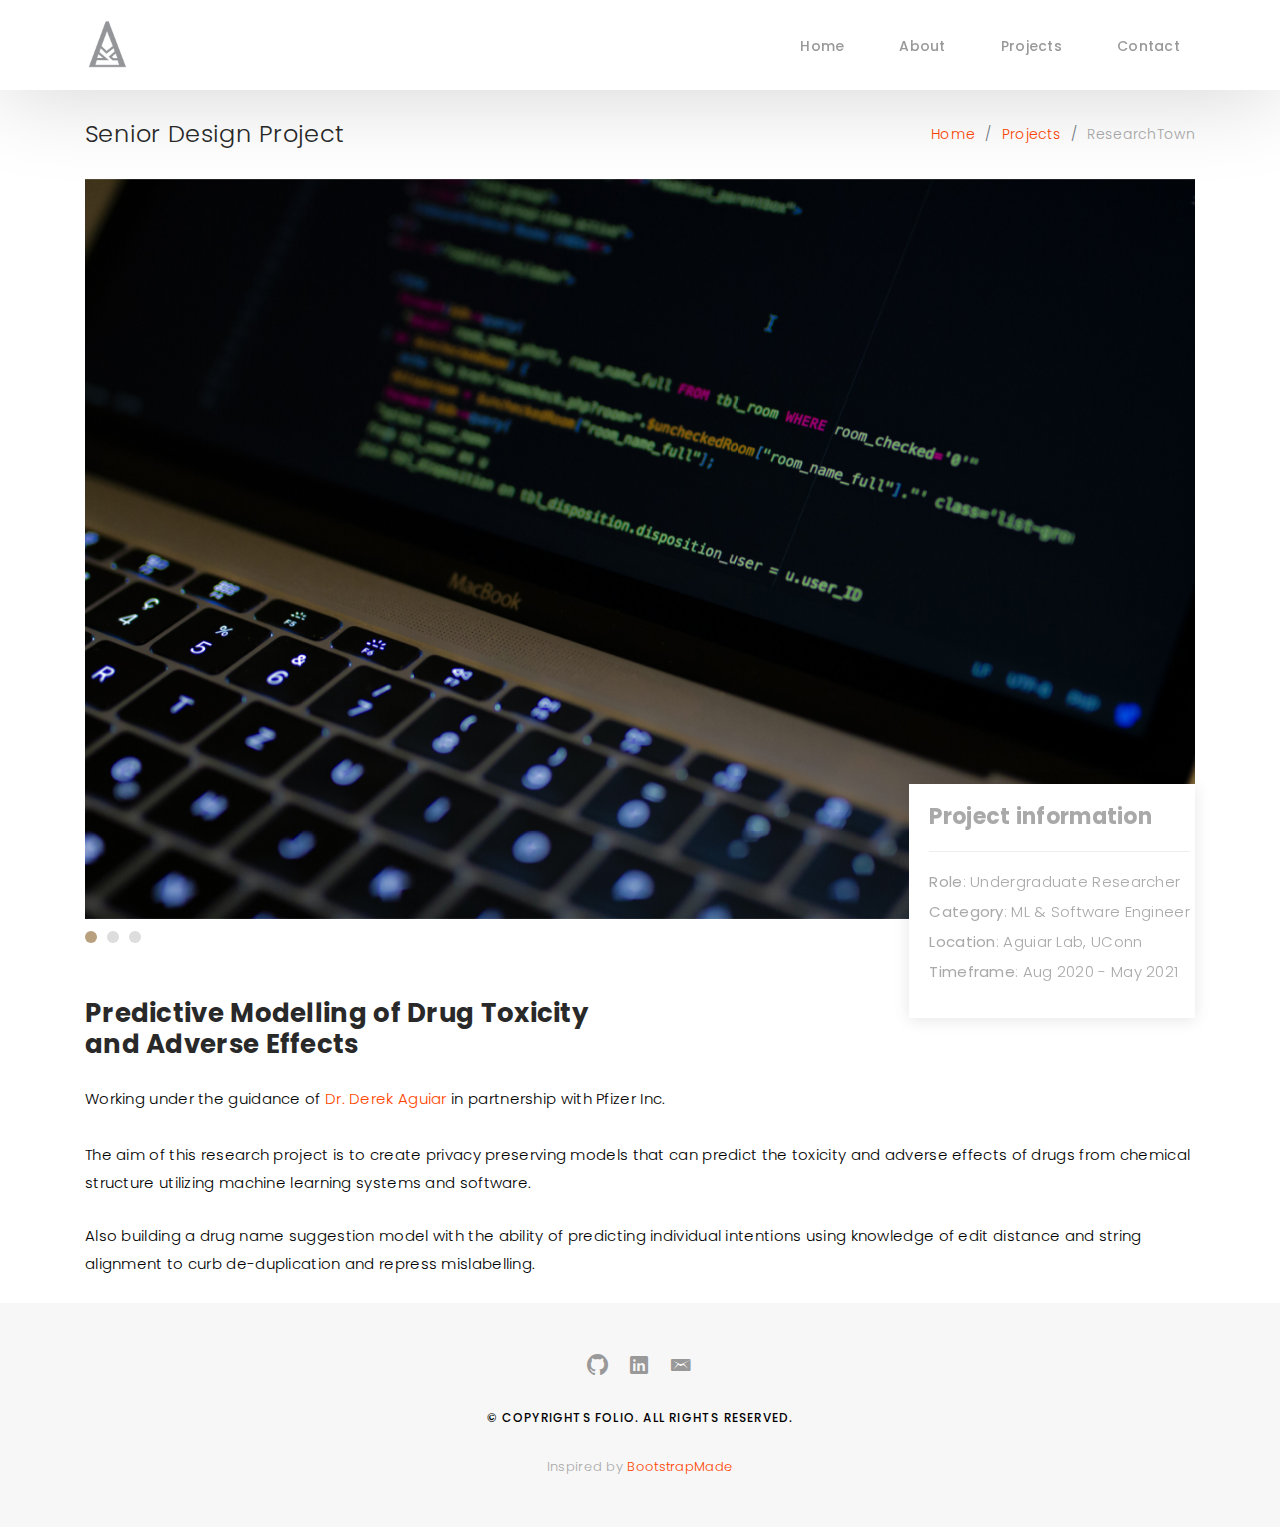
<file: toxic-drugs-project-details.html>
<!DOCTYPE html>
<html lang="en">

<head>
  <meta charset="utf-8">
  <meta content="width=device-width, initial-scale=1.0" name="viewport">

  <title>ResearchTown</title>
  <meta content="" name="descriptison">
  <meta content="" name="keywords">

  <!-- Favicons -->
 <link href="assets/img/Artboard 1.png" type="image/png"  rel="icon">
 <link href="assets/img/Artboard 1.png" rel="apple-touch-icon">

  <!-- Google Fonts -->
  <link href="https://fonts.googleapis.com/css?family=Poppins:300,300i,400,400i,500,500i,600,600i,700,700i|Playfair+Display:400,400i,500,500i,600,600i,700,700i,900,900i" rel="stylesheet">

  <!-- Vendor CSS Files -->
  <link href="assets/vendor/bootstrap/css/bootstrap.min.css" rel="stylesheet">
  <link href="assets/vendor/hover/hover.min.css" rel="stylesheet">
  <link href="assets/vendor/ionicons/css/ionicons.min.css" rel="stylesheet">
  <link href="assets/vendor/boxicons/css/boxicons.min.css" rel="stylesheet">
  <link href="assets/vendor/venobox/venobox.css" rel="stylesheet">
  <link href="assets/vendor/owl.carousel/assets/owl.carousel.min.css" rel="stylesheet">

  <!-- Template Main CSS File -->
  <link href="assets/css/style.css" rel="stylesheet">

  <!-- =======================================================
  * Template Name: Folio - v2.1.0
  * Template URL: https://bootstrapmade.com/folio-bootstrap-portfolio-template/
  * Author: BootstrapMade.com
  * License: https://bootstrapmade.com/license/
  ======================================================== -->
</head>

<body>

  <!-- ======= Navbar ======= -->
  <nav id="main-nav" class="subpage-nav">
    <div class="row">
      <div class="container">

              <div class="logo"> <a href="index.html"><img src="assets/img/Artboard 1.png" alt="Adi logo"></a> </div>

        <div class="responsive"><i data-icon="m" class="ion-navicon-round"></i></div>

      <div class="responsive"><i data-icon="m" class="ion-navicon-round"></i></div>
      <ul class="nav-menu list-unstyled">
        <li><a href="index.html" class="smoothScroll">Home</a></li>
        <li><a href="#about" class="smoothScroll">About</a></li>
        <li><a href="#portfolio" class="smoothScroll">Projects</a></li>
        <!--<li><a href="https://www.linkedin.com/in/adi11/" target="_blank">Resume</a></li>--> 
        <!--<li><a href="#journal" class="smoothScroll">Blog</a></li>-->
        <li><a href="#contact" class="smoothScroll">Contact</a></li>
      </ul>
    </div>
  </div>
</nav><!-- End Navbar -->

  <main id="main">

    <!-- ======= Breadcrumbs Section ======= -->
    <section class="breadcrumbs">
      <div class="container">

        <div class="d-flex justify-content-between align-items-center">
          <h2>Senior Design Project</h2>
          <ol>
            <li><a href="index.html">Home</a></li>
            <li><a href="index.html#portfolio">Projects</a></li>
            <li>ResearchTown</li>
          </ol>
        </div>

      </div>
    </section><!-- Breadcrumbs Section -->

    <!-- ======= Portfolio Details Section ======= -->
    <section class="portfolio-details">
      <div class="container">

        <div class="portfolio-details-container">

          <div class="owl-carousel portfolio-details-carousel">
            <img src="assets/img/portfolio/t-2.jpg" class="img-fluid" alt="">
            <img src="assets/img/portfolio/t-1.jpg" class="img-fluid" alt="">
            <img src="assets/img/portfolio/t-3.jpg" class="img-fluid" alt="">
          </div>

          <div class="portfolio-info" >
            <h3>Project information</h3>
            <ul>
				<li><strong>Role</strong>: Undergraduate Researcher</li>
              <li><strong>Category</strong>: ML & Software Engineer</li>
              <li><strong>Location</strong>: Aguiar Lab, UConn
</li>
              <li><strong>Timeframe</strong>: Aug 2020 - May 2021</li>
              <!--<li><strong>Project URL</strong>: <a href="#">www.example.com</a></li>-->
            </ul> 
          </div>

        </div>

        <div class="portfolio-description">
          <h2>Predictive Modelling of Drug Toxicity and Adverse Effects</h2>
          <p>Working under the guidance of <a href="https://www.derekaguiar.com/">Dr. Derek Aguiar</a> in partnership with Pfizer Inc.<br/><br/>
			  The aim of this research project is to create privacy preserving models that can predict the toxicity and adverse effects of drugs from chemical structure utilizing machine learning systems and software.</p>
			<p>Also building a drug name suggestion model with the ability of predicting individual intentions using knowledge of edit distance and string alignment to curb de-duplication and repress mislabelling.
          </p>
        </div>
      </div>
    </section><!-- End Portfolio Details Section -->

  </main><!-- End #main -->

  <!-- ======= Footer ======= -->
<div id="footer" class="text-center">
  <div class="container">
    <div class="socials-media text-center">
      <ul class="list-unstyled">
        <li><a href="https://github.com/adikulkarni11"><i class="ion-social-github"></i></a></li>
        <li><a href="https://www.linkedin.com/in/adi11/"><i class="ion-social-linkedin"></i></a></li>
        <li><a href="mailto:adikulkarni11@gmail.com"><i class="ion-email"></i></a></li>
      </ul>
    </div>
    <p>&copy; Copyrights Folio. All rights reserved.</p>
    <div class="credits"> 
      <!--
        All the links in the footer should remain intact.
        You can delete the links only if you purchased the pro version.
        Licensing information: https://bootstrapmade.com/license/
        Purchase the pro version with working PHP/AJAX contact form: https://bootstrapmade.com/buy/?theme=Folio
      --> 
      Inspired by <a href="https://bootstrapmade.com/">BootstrapMade</a> </div>
  </div>
</div><!-- End Footer -->

  <!-- Vendor JS Files -->
  <script src="assets/vendor/jquery/jquery.min.js"></script>
  <script src="assets/vendor/bootstrap/js/bootstrap.bundle.min.js"></script>
  <script src="assets/vendor/jquery.easing/jquery.easing.min.js"></script>
  <script src="assets/vendor/php-email-form/validate.js"></script>
  <script src="assets/vendor/typed/typed.js"></script>
  <script src="assets/vendor/jquery-sticky/jquery.sticky.js"></script>
  <script src="assets/vendor/isotope-layout/isotope.pkgd.min.js"></script>
  <script src="assets/vendor/venobox/venobox.min.js"></script>
  <script src="assets/vendor/owl.carousel/owl.carousel.min.js"></script>

  <!-- Template Main JS File -->
  <script src="assets/js/main.js"></script>

</body>

</html>
</file>
<file: assets/vendor/venobox/venobox.css>
/* ------ venobox.css --------*/
.vbox-overlay *, .vbox-overlay *:before, .vbox-overlay *:after{
    -webkit-backface-visibility: hidden;
    -webkit-box-sizing:border-box;
    -moz-box-sizing:border-box;
    box-sizing:border-box;
}
.vbox-overlay * { 
    -webkit-backface-visibility: visible;
    backface-visibility: visible;
}
.vbox-overlay{
    display: -webkit-flex;
    display: flex;
    -webkit-flex-direction: column;
    flex-direction: column;
    -webkit-justify-content: center;
    justify-content: center;
    -webkit-align-items: center;
    align-items: center;
    position: fixed;
    left: 0;
    top: 0;
    bottom: 0;
    right: 0;
    z-index: 999999;
}

/* ----- navigation ----- */
.vbox-title{
    width: 100%;
    height: 40px;
    float: left;
    text-align: center;
    line-height: 28px;
    font-size: 12px;
    padding: 6px 50px;
    overflow: hidden;
    position: fixed;
    display: none;
    left: 0;
    z-index: 89;
}
.vbox-close{
    cursor: pointer;
    position: fixed;
    top: -1px;
    right: 0;
    width: 50px;
    height: 40px;
    padding: 6px;
    display: block;
    background-position:10px center;
    overflow: hidden;
    font-size: 24px;
    line-height: 1;
    text-align: center;
    z-index: 99;
}
.vbox-left{
    cursor: pointer;
    position: fixed;
    left: 0;
    height: 40px;
    overflow: hidden;
    line-height: 28px;
    font-size: 12px;
    z-index: 99;
    display: flex;
    align-items:center;
}
.vbox-num{
    display: inline-block;
    margin: 6px 0 6px 15px;
}
/* ----- Social share ----- */
.vbox-share{
    line-height: 28px;
    font-size: 12px;
    overflow: hidden;
    position: fixed;
    left: 0;
    z-index: 98;
    display: flex;
    align-items:center;
    justify-content: center;
    width: 100%;
    text-align: center;
}
.vbox-share svg{
    max-height: 28px;
    width: 28px;
    z-index: 10;
    margin-left: 12px;
    margin-top: 6px;
    margin-bottom: 6px;
    vertical-align: middle;
}


/* ----- navigation ARROWS ----- */
.vbox-next, .vbox-prev{
    position: fixed;
    top: 50%;
    margin-top: -15px;
    overflow: hidden;
    cursor: pointer;
    display: block;
    width: 45px;
    height: 45px;
    z-index: 99;
}
.vbox-next span, .vbox-prev span{
    position: relative;
    width: 20px;
    height: 20px;
    border: 2px solid transparent;
    border-top-color: #B6B6B6;
    border-right-color: #B6B6B6;
    text-indent: -100px;
    position: absolute;
    top: 8px;
    display: block;
}
.vbox-prev{
    left: 15px;
}
.vbox-next{
    right: 15px;
}
.vbox-prev span{
    left: 10px;
    -ms-transform: rotate(-135deg);
    -webkit-transform: rotate(-135deg);
    transform: rotate(-135deg);
}
.vbox-next span{
    -ms-transform: rotate(45deg);
    -webkit-transform: rotate(45deg);
    transform: rotate(45deg);
    right: 10px;
}
/* ------- inline window ------ */
.vbox-inline{
    width: 420px;
    height: 315px;
    height: 70vh;
    padding: 10px;
    background: #fff;
    margin: 0 auto;
    overflow: auto;
    text-align: left;
}
/* ------- Video & iFrames window ------ */
.venoframe{
    max-width: 100%;
    width: 100%;
    border: none;
    width: 100%;
    height: 260px;
    height: 70vh;
}
.venoframe.vbvid{
    height: 260px;
}
@media (min-width: 768px) {
    .venoframe, .vbox-inline{
        width: 90%;
        height: 360px;
        height: 70vh;
    }
    .venoframe.vbvid{
        width: 640px;
        height: 360px;
    }
}
@media (min-width: 992px) {
    .venoframe, .vbox-inline{
        max-width: 1200px;
        width: 80%;
        height: 540px;
        height: 70vh;
    }
    .venoframe.vbvid{
        width: 960px;
        height: 540px;
    }
}
/* 
Please do NOT edit this part! 
or at least read this note: http://i.imgur.com/7C0ws9e.gif
*/
.vbox-open{
    overflow: hidden;
}
.vbox-container{
    position: absolute;
    left: 0;
    right: 0;
    top: 0;
    bottom: 0;
    overflow-x: hidden;
    overflow-y: scroll;
    overflow-scrolling: touch;
    -webkit-overflow-scrolling: touch;
    z-index: 20;
    max-height: 100%;

}

.vbox-content{
    text-align: center;
    float: left;
    width: 100%;
    position: relative;
    overflow: hidden;
    padding: 20px 4%;
}
.vbox-container img{
    max-width: 100%;
    height: auto;
}
.vbox-figlio{
    box-shadow: 0 0 12px rgba(0,0,0,0.19), 0 6px 6px rgba(0,0,0,0.23);
    max-width: 100%;
    text-align: initial;
}
img.vbox-figlio{
    -webkit-user-select: none;
-khtml-user-select: none;
-moz-user-select: none;
-o-user-select: none;
user-select: none;
}
.vbox-content.swipe-left{
    margin-left: -200px !important;
}
.vbox-content.swipe-right{
    margin-left: 200px !important;
}
.vbox-animated{
    webkit-transition: margin 300ms ease-out;
    transition: margin 300ms ease-out;
}

/* ---------- preloader ----------
 * SPINKIT 
 * http://tobiasahlin.com/spinkit/
-------------------------------- */
.sk-double-bounce,.sk-rotating-plane{width:40px;height:40px;margin:40px auto}.sk-rotating-plane{background-color:#333;-webkit-animation:sk-rotatePlane 1.2s infinite ease-in-out;animation:sk-rotatePlane 1.2s infinite ease-in-out}@-webkit-keyframes sk-rotatePlane{0%{-webkit-transform:perspective(120px) rotateX(0) rotateY(0);transform:perspective(120px) rotateX(0) rotateY(0)}50%{-webkit-transform:perspective(120px) rotateX(-180.1deg) rotateY(0);transform:perspective(120px) rotateX(-180.1deg) rotateY(0)}100%{-webkit-transform:perspective(120px) rotateX(-180deg) rotateY(-179.9deg);transform:perspective(120px) rotateX(-180deg) rotateY(-179.9deg)}}@keyframes sk-rotatePlane{0%{-webkit-transform:perspective(120px) rotateX(0) rotateY(0);transform:perspective(120px) rotateX(0) rotateY(0)}50%{-webkit-transform:perspective(120px) rotateX(-180.1deg) rotateY(0);transform:perspective(120px) rotateX(-180.1deg) rotateY(0)}100%{-webkit-transform:perspective(120px) rotateX(-180deg) rotateY(-179.9deg);transform:perspective(120px) rotateX(-180deg) rotateY(-179.9deg)}}.sk-double-bounce{position:relative}.sk-double-bounce .sk-child{width:100%;height:100%;border-radius:50%;background-color:#333;opacity:.6;position:absolute;top:0;left:0;-webkit-animation:sk-doubleBounce 2s infinite ease-in-out;animation:sk-doubleBounce 2s infinite ease-in-out}.sk-chasing-dots .sk-child,.sk-spinner-pulse,.sk-three-bounce .sk-child{background-color:#333;border-radius:100%}.sk-double-bounce .sk-double-bounce2{-webkit-animation-delay:-1s;animation-delay:-1s}@-webkit-keyframes sk-doubleBounce{0%,100%{-webkit-transform:scale(0);transform:scale(0)}50%{-webkit-transform:scale(1);transform:scale(1)}}@keyframes sk-doubleBounce{0%,100%{-webkit-transform:scale(0);transform:scale(0)}50%{-webkit-transform:scale(1);transform:scale(1)}}.sk-wave{margin:40px auto;width:50px;height:40px;text-align:center;font-size:10px}.sk-wave .sk-rect{background-color:#333;height:100%;width:6px;display:inline-block;-webkit-animation:sk-waveStretchDelay 1.2s infinite ease-in-out;animation:sk-waveStretchDelay 1.2s infinite ease-in-out}.sk-wave .sk-rect1{-webkit-animation-delay:-1.2s;animation-delay:-1.2s}.sk-wave .sk-rect2{-webkit-animation-delay:-1.1s;animation-delay:-1.1s}.sk-wave .sk-rect3{-webkit-animation-delay:-1s;animation-delay:-1s}.sk-wave .sk-rect4{-webkit-animation-delay:-.9s;animation-delay:-.9s}.sk-wave .sk-rect5{-webkit-animation-delay:-.8s;animation-delay:-.8s}@-webkit-keyframes sk-waveStretchDelay{0%,100%,40%{-webkit-transform:scaleY(.4);transform:scaleY(.4)}20%{-webkit-transform:scaleY(1);transform:scaleY(1)}}@keyframes sk-waveStretchDelay{0%,100%,40%{-webkit-transform:scaleY(.4);transform:scaleY(.4)}20%{-webkit-transform:scaleY(1);transform:scaleY(1)}}.sk-wandering-cubes{margin:40px auto;width:40px;height:40px;position:relative}.sk-wandering-cubes .sk-cube{background-color:#333;width:10px;height:10px;position:absolute;top:0;left:0;-webkit-animation:sk-wanderingCube 1.8s ease-in-out -1.8s infinite both;animation:sk-wanderingCube 1.8s ease-in-out -1.8s infinite both}.sk-chasing-dots,.sk-spinner-pulse{width:40px;height:40px;margin:40px auto}.sk-wandering-cubes .sk-cube2{-webkit-animation-delay:-.9s;animation-delay:-.9s}@-webkit-keyframes sk-wanderingCube{0%{-webkit-transform:rotate(0);transform:rotate(0)}25%{-webkit-transform:translateX(30px) rotate(-90deg) scale(.5);transform:translateX(30px) rotate(-90deg) scale(.5)}50%{-webkit-transform:translateX(30px) translateY(30px) rotate(-179deg);transform:translateX(30px) translateY(30px) rotate(-179deg)}50.1%{-webkit-transform:translateX(30px) translateY(30px) rotate(-180deg);transform:translateX(30px) translateY(30px) rotate(-180deg)}75%{-webkit-transform:translateX(0) translateY(30px) rotate(-270deg) scale(.5);transform:translateX(0) translateY(30px) rotate(-270deg) scale(.5)}100%{-webkit-transform:rotate(-360deg);transform:rotate(-360deg)}}@keyframes sk-wanderingCube{0%{-webkit-transform:rotate(0);transform:rotate(0)}25%{-webkit-transform:translateX(30px) rotate(-90deg) scale(.5);transform:translateX(30px) rotate(-90deg) scale(.5)}50%{-webkit-transform:translateX(30px) translateY(30px) rotate(-179deg);transform:translateX(30px) translateY(30px) rotate(-179deg)}50.1%{-webkit-transform:translateX(30px) translateY(30px) rotate(-180deg);transform:translateX(30px) translateY(30px) rotate(-180deg)}75%{-webkit-transform:translateX(0) translateY(30px) rotate(-270deg) scale(.5);transform:translateX(0) translateY(30px) rotate(-270deg) scale(.5)}100%{-webkit-transform:rotate(-360deg);transform:rotate(-360deg)}}.sk-spinner-pulse{-webkit-animation:sk-pulseScaleOut 1s infinite ease-in-out;animation:sk-pulseScaleOut 1s infinite ease-in-out}@-webkit-keyframes sk-pulseScaleOut{0%{-webkit-transform:scale(0);transform:scale(0)}100%{-webkit-transform:scale(1);transform:scale(1);opacity:0}}@keyframes sk-pulseScaleOut{0%{-webkit-transform:scale(0);transform:scale(0)}100%{-webkit-transform:scale(1);transform:scale(1);opacity:0}}.sk-chasing-dots{position:relative;text-align:center;-webkit-animation:sk-chasingDotsRotate 2s infinite linear;animation:sk-chasingDotsRotate 2s infinite linear}.sk-chasing-dots .sk-child{width:60%;height:60%;display:inline-block;position:absolute;top:0;-webkit-animation:sk-chasingDotsBounce 2s infinite ease-in-out;animation:sk-chasingDotsBounce 2s infinite ease-in-out}.sk-chasing-dots .sk-dot2{top:auto;bottom:0;-webkit-animation-delay:-1s;animation-delay:-1s}@-webkit-keyframes sk-chasingDotsRotate{100%{-webkit-transform:rotate(360deg);transform:rotate(360deg)}}@keyframes sk-chasingDotsRotate{100%{-webkit-transform:rotate(360deg);transform:rotate(360deg)}}@-webkit-keyframes sk-chasingDotsBounce{0%,100%{-webkit-transform:scale(0);transform:scale(0)}50%{-webkit-transform:scale(1);transform:scale(1)}}@keyframes sk-chasingDotsBounce{0%,100%{-webkit-transform:scale(0);transform:scale(0)}50%{-webkit-transform:scale(1);transform:scale(1)}}.sk-three-bounce{margin:40px auto;width:80px;text-align:center}.sk-three-bounce .sk-child{width:20px;height:20px;display:inline-block;-webkit-animation:sk-three-bounce 1.4s ease-in-out 0s infinite both;animation:sk-three-bounce 1.4s ease-in-out 0s infinite both}.sk-circle .sk-child:before,.sk-fading-circle .sk-circle:before{display:block;border-radius:100%;content:'';background-color:#333}.sk-three-bounce .sk-bounce1{-webkit-animation-delay:-.32s;animation-delay:-.32s}.sk-three-bounce .sk-bounce2{-webkit-animation-delay:-.16s;animation-delay:-.16s}@-webkit-keyframes sk-three-bounce{0%,100%,80%{-webkit-transform:scale(0);transform:scale(0)}40%{-webkit-transform:scale(1);transform:scale(1)}}@keyframes sk-three-bounce{0%,100%,80%{-webkit-transform:scale(0);transform:scale(0)}40%{-webkit-transform:scale(1);transform:scale(1)}}.sk-circle{margin:40px auto;width:40px;height:40px;position:relative}.sk-circle .sk-child{width:100%;height:100%;position:absolute;left:0;top:0}.sk-circle .sk-child:before{margin:0 auto;width:15%;height:15%;-webkit-animation:sk-circleBounceDelay 1.2s infinite ease-in-out both;animation:sk-circleBounceDelay 1.2s infinite ease-in-out both}.sk-circle .sk-circle2{-webkit-transform:rotate(30deg);-ms-transform:rotate(30deg);transform:rotate(30deg)}.sk-circle .sk-circle3{-webkit-transform:rotate(60deg);-ms-transform:rotate(60deg);transform:rotate(60deg)}.sk-circle .sk-circle4{-webkit-transform:rotate(90deg);-ms-transform:rotate(90deg);transform:rotate(90deg)}.sk-circle .sk-circle5{-webkit-transform:rotate(120deg);-ms-transform:rotate(120deg);transform:rotate(120deg)}.sk-circle .sk-circle6{-webkit-transform:rotate(150deg);-ms-transform:rotate(150deg);transform:rotate(150deg)}.sk-circle .sk-circle7{-webkit-transform:rotate(180deg);-ms-transform:rotate(180deg);transform:rotate(180deg)}.sk-circle .sk-circle8{-webkit-transform:rotate(210deg);-ms-transform:rotate(210deg);transform:rotate(210deg)}.sk-circle .sk-circle9{-webkit-transform:rotate(240deg);-ms-transform:rotate(240deg);transform:rotate(240deg)}.sk-circle .sk-circle10{-webkit-transform:rotate(270deg);-ms-transform:rotate(270deg);transform:rotate(270deg)}.sk-circle .sk-circle11{-webkit-transform:rotate(300deg);-ms-transform:rotate(300deg);transform:rotate(300deg)}.sk-circle .sk-circle12{-webkit-transform:rotate(330deg);-ms-transform:rotate(330deg);transform:rotate(330deg)}.sk-circle .sk-circle2:before{-webkit-animation-delay:-1.1s;animation-delay:-1.1s}.sk-circle .sk-circle3:before{-webkit-animation-delay:-1s;animation-delay:-1s}.sk-circle .sk-circle4:before{-webkit-animation-delay:-.9s;animation-delay:-.9s}.sk-circle .sk-circle5:before{-webkit-animation-delay:-.8s;animation-delay:-.8s}.sk-circle .sk-circle6:before{-webkit-animation-delay:-.7s;animation-delay:-.7s}.sk-circle .sk-circle7:before{-webkit-animation-delay:-.6s;animation-delay:-.6s}.sk-circle .sk-circle8:before{-webkit-animation-delay:-.5s;animation-delay:-.5s}.sk-circle .sk-circle9:before{-webkit-animation-delay:-.4s;animation-delay:-.4s}.sk-circle .sk-circle10:before{-webkit-animation-delay:-.3s;animation-delay:-.3s}.sk-circle .sk-circle11:before{-webkit-animation-delay:-.2s;animation-delay:-.2s}.sk-circle .sk-circle12:before{-webkit-animation-delay:-.1s;animation-delay:-.1s}@-webkit-keyframes sk-circleBounceDelay{0%,100%,80%{-webkit-transform:scale(0);transform:scale(0)}40%{-webkit-transform:scale(1);transform:scale(1)}}@keyframes sk-circleBounceDelay{0%,100%,80%{-webkit-transform:scale(0);transform:scale(0)}40%{-webkit-transform:scale(1);transform:scale(1)}}.sk-cube-grid{width:40px;height:40px;margin:40px auto}.sk-cube-grid .sk-cube{width:33.33%;height:33.33%;background-color:#333;float:left;-webkit-animation:sk-cubeGridScaleDelay 1.3s infinite ease-in-out;animation:sk-cubeGridScaleDelay 1.3s infinite ease-in-out}.sk-cube-grid .sk-cube1{-webkit-animation-delay:.2s;animation-delay:.2s}.sk-cube-grid .sk-cube2{-webkit-animation-delay:.3s;animation-delay:.3s}.sk-cube-grid .sk-cube3{-webkit-animation-delay:.4s;animation-delay:.4s}.sk-cube-grid .sk-cube4{-webkit-animation-delay:.1s;animation-delay:.1s}.sk-cube-grid .sk-cube5{-webkit-animation-delay:.2s;animation-delay:.2s}.sk-cube-grid .sk-cube6{-webkit-animation-delay:.3s;animation-delay:.3s}.sk-cube-grid .sk-cube7{-webkit-animation-delay:0ms;animation-delay:0ms}.sk-cube-grid .sk-cube8{-webkit-animation-delay:.1s;animation-delay:.1s}.sk-cube-grid .sk-cube9{-webkit-animation-delay:.2s;animation-delay:.2s}@-webkit-keyframes sk-cubeGridScaleDelay{0%,100%,70%{-webkit-transform:scale3D(1,1,1);transform:scale3D(1,1,1)}35%{-webkit-transform:scale3D(0,0,1);transform:scale3D(0,0,1)}}@keyframes sk-cubeGridScaleDelay{0%,100%,70%{-webkit-transform:scale3D(1,1,1);transform:scale3D(1,1,1)}35%{-webkit-transform:scale3D(0,0,1);transform:scale3D(0,0,1)}}.sk-fading-circle{margin:40px auto;width:40px;height:40px;position:relative}.sk-fading-circle .sk-circle{width:100%;height:100%;position:absolute;left:0;top:0}.sk-fading-circle .sk-circle:before{margin:0 auto;width:15%;height:15%;-webkit-animation:sk-circleFadeDelay 1.2s infinite ease-in-out both;animation:sk-circleFadeDelay 1.2s infinite ease-in-out both}.sk-fading-circle .sk-circle2{-webkit-transform:rotate(30deg);-ms-transform:rotate(30deg);transform:rotate(30deg)}.sk-fading-circle .sk-circle3{-webkit-transform:rotate(60deg);-ms-transform:rotate(60deg);transform:rotate(60deg)}.sk-fading-circle .sk-circle4{-webkit-transform:rotate(90deg);-ms-transform:rotate(90deg);transform:rotate(90deg)}.sk-fading-circle .sk-circle5{-webkit-transform:rotate(120deg);-ms-transform:rotate(120deg);transform:rotate(120deg)}.sk-fading-circle .sk-circle6{-webkit-transform:rotate(150deg);-ms-transform:rotate(150deg);transform:rotate(150deg)}.sk-fading-circle .sk-circle7{-webkit-transform:rotate(180deg);-ms-transform:rotate(180deg);transform:rotate(180deg)}.sk-fading-circle .sk-circle8{-webkit-transform:rotate(210deg);-ms-transform:rotate(210deg);transform:rotate(210deg)}.sk-fading-circle .sk-circle9{-webkit-transform:rotate(240deg);-ms-transform:rotate(240deg);transform:rotate(240deg)}.sk-fading-circle .sk-circle10{-webkit-transform:rotate(270deg);-ms-transform:rotate(270deg);transform:rotate(270deg)}.sk-fading-circle .sk-circle11{-webkit-transform:rotate(300deg);-ms-transform:rotate(300deg);transform:rotate(300deg)}.sk-fading-circle .sk-circle12{-webkit-transform:rotate(330deg);-ms-transform:rotate(330deg);transform:rotate(330deg)}.sk-fading-circle .sk-circle2:before{-webkit-animation-delay:-1.1s;animation-delay:-1.1s}.sk-fading-circle .sk-circle3:before{-webkit-animation-delay:-1s;animation-delay:-1s}.sk-fading-circle .sk-circle4:before{-webkit-animation-delay:-.9s;animation-delay:-.9s}.sk-fading-circle .sk-circle5:before{-webkit-animation-delay:-.8s;animation-delay:-.8s}.sk-fading-circle .sk-circle6:before{-webkit-animation-delay:-.7s;animation-delay:-.7s}.sk-fading-circle .sk-circle7:before{-webkit-animation-delay:-.6s;animation-delay:-.6s}.sk-fading-circle .sk-circle8:before{-webkit-animation-delay:-.5s;animation-delay:-.5s}.sk-fading-circle .sk-circle9:before{-webkit-animation-delay:-.4s;animation-delay:-.4s}.sk-fading-circle .sk-circle10:before{-webkit-animation-delay:-.3s;animation-delay:-.3s}.sk-fading-circle .sk-circle11:before{-webkit-animation-delay:-.2s;animation-delay:-.2s}.sk-fading-circle .sk-circle12:before{-webkit-animation-delay:-.1s;animation-delay:-.1s}@-webkit-keyframes sk-circleFadeDelay{0%,100%,39%{opacity:0}40%{opacity:1}}@keyframes sk-circleFadeDelay{0%,100%,39%{opacity:0}40%{opacity:1}}.sk-folding-cube{margin:40px auto;width:40px;height:40px;position:relative;-webkit-transform:rotateZ(45deg);transform:rotateZ(45deg)}.sk-folding-cube .sk-cube{float:left;width:50%;height:50%;position:relative;-webkit-transform:scale(1.1);-ms-transform:scale(1.1);transform:scale(1.1)}.sk-folding-cube .sk-cube:before{content:'';position:absolute;top:0;left:0;width:100%;height:100%;background-color:#333;-webkit-animation:sk-foldCubeAngle 2.4s infinite linear both;animation:sk-foldCubeAngle 2.4s infinite linear both;-webkit-transform-origin:100% 100%;-ms-transform-origin:100% 100%;transform-origin:100% 100%}.sk-folding-cube .sk-cube2{-webkit-transform:scale(1.1) rotateZ(90deg);transform:scale(1.1) rotateZ(90deg)}.sk-folding-cube .sk-cube3{-webkit-transform:scale(1.1) rotateZ(180deg);transform:scale(1.1) rotateZ(180deg)}.sk-folding-cube .sk-cube4{-webkit-transform:scale(1.1) rotateZ(270deg);transform:scale(1.1) rotateZ(270deg)}.sk-folding-cube .sk-cube2:before{-webkit-animation-delay:.3s;animation-delay:.3s}.sk-folding-cube .sk-cube3:before{-webkit-animation-delay:.6s;animation-delay:.6s}.sk-folding-cube .sk-cube4:before{-webkit-animation-delay:.9s;animation-delay:.9s}@-webkit-keyframes sk-foldCubeAngle{0%,10%{-webkit-transform:perspective(140px) rotateX(-180deg);transform:perspective(140px) rotateX(-180deg);opacity:0}25%,75%{-webkit-transform:perspective(140px) rotateX(0);transform:perspective(140px) rotateX(0);opacity:1}100%,90%{-webkit-transform:perspective(140px) rotateY(180deg);transform:perspective(140px) rotateY(180deg);opacity:0}}@keyframes sk-foldCubeAngle{0%,10%{-webkit-transform:perspective(140px) rotateX(-180deg);transform:perspective(140px) rotateX(-180deg);opacity:0}25%,75%{-webkit-transform:perspective(140px) rotateX(0);transform:perspective(140px) rotateX(0);opacity:1}100%,90%{-webkit-transform:perspective(140px) rotateY(180deg);transform:perspective(140px) rotateY(180deg);opacity:0}}
</file>
<file: assets/css/style.css>
/**
* Template Name: Folio - v2.1.0
* Template URL: https://bootstrapmade.com/folio-bootstrap-portfolio-template/
* Author: BootstrapMade.com
* License: https://bootstrapmade.com/license/
*/

/*--------------------------------------------------------------
# General
--------------------------------------------------------------*/
body {
  background: #ffffff;
  color: darkgray;
  font-family: 'Poppins', helvetica;
  font-size: 15px;
  font-weight: 300;
  line-height: 20px;
  letter-spacing: 0.02em;
  overflow-x: hidden;
  margin: 0 auto;
  padding: 0;
  -ms-box-sizing: border-box;
  -o-box-sizing: border-box;
  box-sizing: border-box;
}

h1, h2, h3, h4, h5, h6 {
  margin: 0;
}

h2 {
  color: #292929;
  font-weight: 600;
}

h4 {
  color: #292929;
  font-size: 14px;
  font-weight: 600;
}

a {
  color: orangered;
  text-decoration: none !important;
  transition: all 0.5s ease-in-out 0s;
}

a:hover {
  transition: all 0.5s ease-in-out 0s;
}

a:hover, a:focus {
  color: #00000;
  text-decoration: underline;
}

nav ul li a {
  padding: 2px 0 0 0;
  position: relative;
  display: block;
  font-size: 12px;
  color: #999999;
  letter-spacing: 0.1em;
  font-weight: 500;
  line-height: 14px;
  text-transform: uppercase;
  transition: all 0.5s ease-in-out 0s;
}

p {
  margin: 25px 0;
  padding: 0;
  font-size: 15px;
	
  color: black;
  line-height: 28px;
}

::-moz-selection {
  background: #233A67;
  color: #fff;
}

::selection {
  background: #233A67;
  color: #fff;
}

.btn {
  background: #333;
  border: medium none;
  border-radius: 0;
  color: #fff;
  font-size: 12px;
  height: 50px;
  line-height: 50px;
  padding: 0 30px;
  text-transform: uppercase;
}

.btn:hover, .btn:focus {
  color: #fff;
}

.padDiv {
  padding: 30px 20px;
}

.section-title {
  margin-bottom: 70px;
}

.section-title h2 {
  font-size: 25px;
  letter-spacing: 2px;
  text-transform: uppercase;
}

.form-control {
  background-color: transparent;
  border: 1px solid #999;
  border-radius: 0;
  color: #999999;
  font-size: 12px;
  font-weight: 500;
  height: 50px;
  letter-spacing: 0.1em;
  padding-left: 10px;
  margin: 0 0 25px 0;
  line-height: 14px;
  text-transform: uppercase;
}

.form-control:focus {
  box-shadow: none;
  outline: 0 none;
}

.paddsection {
  padding-top: 150px;
  padding-bottom: 150px;
}

.paddsections {
  padding-top: 180px;
  padding-bottom: 180px !important;
}

.hvr-shutter-in-horizontal::before {
  background: #333;
}

.hvr-shutter-in-horizontal:hover {
  background: #00000;
}

.mb-30 {
  margin-bottom: 30px;
}

.main-content {
  padding-top: 140px;
}

/*--------------------------------------------------------------
# Navbar
--------------------------------------------------------------*/
nav {
  position: fixed;
  background: #fff;
  z-index: 1000;
  width: 100%;
  padding: 20px;
  display: none;
  box-shadow: 0px 2px 92px 0px rgba(0, 0, 0, 0.18);
}

.nav-menu {
  float: right;
  line-height: 32px;
  margin-bottom: 0;
  padding-top: 16px;
}

nav ul li {
  float: left;
  margin-right: 15px;
  font-family: 'Poppins', sans-serif;
  font-size: 14px;
  margin-left: 40px;
}

nav ul li a {
  padding: 2px 0 0 0;
  position: relative;
  display: block;
  font-size: 14px;
  color: #999999;
  font-family: 'Poppins', helvetica;
  font-weight: 500;
  line-height: 16px;
  text-transform: uppercase;
  letter-spacing: 0.02em;
  text-transform: capitalize;
}

.logo {
  float: left;
}

.logo img {
  width: 100px;
  height: 50px;
}

.responsive {
  display: none;
  font-size: 23px;
}

.active {
  color: #afafaf;
}

/*--------------------------------------------------------------
# Hero
--------------------------------------------------------------*/
#hero {
  background: url("../img/unnamedk3.jpg") repeat scroll center center/cover;
  height: 100vh;
  width: 100%;
}

#hero .hero-content {
  height: 78vh;
  text-align: left;
  width: 100%;
  display: flex;
  justify-content: center;
  flex-direction: column;
}

.hero-content h1 {
  font-size: 40px;
  font-weight: 700;
  margin-bottom: 10px;
  text-transform: uppercase;
  color: #fff;
}

.hero-content p {
  font-size: 13px;
  letter-spacing: 3px;
  margin-top: 0;
  margin-bottom: 30px;
  text-transform: capitalize;
  color: #fff;
  font-weight: 500;
}

.hero-content .list-social li {
  float: left;
  margin-right: 20px;
}

.hero-content .list-social li i {
  color: #fff;
  font-size: 20px;
}

/*--------------------------------------------------------------
# Breadcrumbs
--------------------------------------------------------------*/
.breadcrumbs {
  padding: 120px 0 0 0;
  background-color: white;
  min-height: 40px;
}

@media (max-width: 992px) {
  .breadcrumbs {
    padding-top: 100px;
  }
}

.breadcrumbs h2 {
  font-size: 24px;
  font-weight: 300;
  margin: 0;
}

@media (max-width: 992px) {
  .breadcrumbs h2 {
    margin: 0 0 10px 0;
  }
}

.breadcrumbs ol {
  display: flex;
  flex-wrap: wrap;
  list-style: none;
  padding: 0;
  margin: 0;
  font-size: 14px;
}

.breadcrumbs ol li + li {
  padding-left: 10px;
}

.breadcrumbs ol li + li::before {
  display: inline-block;
  padding-right: 10px;
  color: #6c757d;
  content: "/";
}

@media (max-width: 768px) {
  .breadcrumbs .d-flex {
    display: block !important;
  }
  .breadcrumbs ol {
    display: block;
  }
  .breadcrumbs ol li {
    display: inline-block;
  }
}

/*-----------------------------------------------------------------------------------*/
/*  About
/*-----------------------------------------------------------------------------------*/
#about {
  width: 100%;
  height: auto;
  background: #f7f7f7;
  padding-top: 180px;
}

#about .div-img-bg {
  padding-bottom: 30px;
  border: 9px solid #233A67;
}

#about .div-img-bg .about-img img {
  width: 100%;
  box-shadow: 0px 0px 85px 0px rgba(0, 0, 0, 0.14);
  margin-top: -60px;
  margin-left: 40px;
  height: 400px;
  -o-object-fit: cover;
  object-fit: cover;
}

#about .about-descr .p-heading {
  font-family: 'Poppins', serif;
  font-size: 28px;
  text-align: left;
}

#about .about-descr .separator {
  max-width: 80%;
  margin-bottom: 0;
  text-align: left;
}

/*--------------------------------------------------------------
# Services
--------------------------------------------------------------*/
#services {
  background: #f7f7f7;
  position: relative;
  padding-bottom: 80px;
}

.owl-item {
  float: left;
}

.services-block span {
  margin: 10px 0;
  position: relative;
  font-size: 13px;
  color: #292929;
  letter-spacing: 0.1em;
  font-weight: 500;
  text-transform: uppercase;
  display: block;
}

.services-block .separator {
  margin: 0;
  font-size: 13px;
  line-height: 22px;
}

.services-block i {
  font-size: 44px;
  color: #b8a07e;
  line-height: 44px;
}

.services-carousel .owl-stage-outer {
  overflow: hidden;
}

.services-carousel .owl-dots {
  margin-top: 5px;
  text-align: center;
}

.services-carousel .owl-dot {
  display: inline-block;
  margin: 0 5px;
  width: 12px !important;
  height: 12px !important;
  border-radius: 50%;
  border: 0;
  padding: 0 !important;
  background-color: #ddd;
  cursor: pointer;
}

.services-carousel .owl-dot.active {
  background-color: #b8a07e;
}

.owl-nav {
  display: none;
}

/*--------------------------------------------------------------
# Portfolio
--------------------------------------------------------------*/
#portfolio {
  position: relative;
  padding-bottom: 50px;
}

#portfolio #portfolio-flters {
  margin: 0 auto 35px auto;
  list-style: none;
  text-align: center;
  border-radius: 50px;
  padding: 2px 15px;
}

#portfolio #portfolio-flters li {
  cursor: pointer;
  display: inline-block;
  padding: 10px 15px 8px 15px;
  font-size: 14px;
  font-weight: 600;
  line-height: 1;
  text-transform: uppercase;
  color: #999999;
  margin-bottom: 5px;
  transition: all 0.3s ease-in-out;
}

#portfolio #portfolio-flters li:hover, #portfolio #portfolio-flters li.filter-active {
  color: #233A67;
}

#portfolio #portfolio-flters li:last-child {
  margin-right: 0;
}

#portfolio .portfolio-item {
  margin-bottom: 30px;
  position: relative;
}

#portfolio .portfolio-item > img {
  filter: grayscale(100%);
}

#portfolio .portfolio-item:hover > img {
  filter: grayscale(0%);
}

#portfolio .portfolio-item .portfolio-info {
  opacity: 0;
  position: absolute;
  left: 30px;
  right: 30px;
  bottom: 0;
  z-index: 3;
  transition: all ease-in-out 0.3s;
  background: rgba(255, 255, 255, 0.9);
  padding: 15px;
}

#portfolio .portfolio-item .portfolio-info h4 {
  font-size: 18px;
  color: #666;
  font-weight: 600;
  margin-bottom: 10px;
}

#portfolio .portfolio-item .portfolio-info p {
  color: #999;
  font-size: 14px;
  margin: 0;
  padding: 0;
}

#portfolio .portfolio-item .portfolio-info .preview-link, #portfolio .portfolio-item .portfolio-info .details-link {
  position: absolute;
  right: 40px;
  font-size: 24px;
  top: calc(50% - 18px);
  color: #b8a07e;
}

#portfolio .portfolio-item .portfolio-info .preview-link:hover, #portfolio .portfolio-item .portfolio-info .details-link:hover {
  color: #cab89f;
}

#portfolio .portfolio-item .portfolio-info .details-link {
  right: 10px;
}

#portfolio .portfolio-item:hover .portfolio-info {
  opacity: 1;
  bottom: 20px;
}

/*--------------------------------------------------------------
# Portfolio Details
--------------------------------------------------------------*/
.portfolio-details {
  padding-top: 30px;
}

.portfolio-details .portfolio-details-container {
  position: relative;
}

.portfolio-details .portfolio-details-carousel {
	
  position: relative;
  z-index: 1;
}

.portfolio-details .portfolio-details-carousel .owl-nav, .portfolio-details .portfolio-details-carousel .owl-dots {
  margin-top: 5px;
  text-align: left;
}

.portfolio-details .portfolio-details-carousel .owl-dot {
  display: inline-block;
  margin: 0 10px 0 0;
  width: 12px;
  height: 12px;
  border-radius: 50%;
  background-color: #ddd !important;
}

.portfolio-details .portfolio-details-carousel .owl-dot.active {
  background-color: #b8a07e !important;
}

.portfolio-details .portfolio-info {
  padding: 20px;
	padding-right: 5px;
  position: absolute;
  right: 0;
  bottom: -70px;
  background: #fff;
  box-shadow: 0px 2px 15px rgba(0, 0, 0, 0.1);
  z-index: 2;
}

.portfolio-details .portfolio-info h3 {
  font-size: 22px;
  font-weight: 700;
  margin-bottom: 20px;
  padding-bottom: 20px;
  border-bottom: 1px solid #eee;
}

.portfolio-details .portfolio-info ul {
  list-style: none;
  padding: 0;
  font-size: 15px;
}

.portfolio-details .portfolio-info ul li + li {
  margin-top: 10px;
}

.portfolio-details .portfolio-description {
  padding-top: 50px;
}

.portfolio-details .portfolio-description h2 {
  width: 50%;
  font-size: 26px;
  font-weight: 700;
  margin-bottom: 20px;
}

.portfolio-details .portfolio-description p {
  padding: 0 0 0 0;
}

@media (max-width: 768px) {
  .portfolio-details .portfolio-description h2 {
    width: 100%;
  }
  .portfolio-details .portfolio-info {
    position: static;
    margin-top: 30px;
  }
}

/*--------------------------------------------------------------
# Journal
--------------------------------------------------------------*/
#journal, #journal-blog {
  height: auto;
  width: 100%;
  background: #f7f7f7;
  padding-bottom: 60px;
  position: relative;
}

#journal-blog {
  background: #fff;
  padding-bottom: 30px;
}

#journal .journal-block {
  display: inline-block;
  height: auto;
  width: 100%;
}

#journal .journal-block .journal-info {
  position: relative;
}

.journal-block .journal-info img {
  max-width: 100%;
}

.journal-block .journal-info .journal-txt {
  padding: 25px 0px;
  position: relative;
}

.journal-block .journal-info .journal-txt h4 a {
  display: block;
  font-size: 19px;
  line-height: 24px;
  margin: 0 0 13px 0;
  font-weight: 500;
  color: #292929;
  transition: all 0.5s ease-in-out 0s;
}

.journal-block .journal-info .journal-txt h4 a:hover {
  color: #00000;
  transition: all 0.5s ease-in-out 0s;
}

.journal-block .journal-info .journal-txt p {
  margin: 0;
  font-size: 14px;
  line-height: 24px;
}

/*--------------------------------------------------------------
# Journal
--------------------------------------------------------------*/
#contact {
  height: auto;
  width: 100%;
}

.contact-details {
  list-style: none;
  margin: 0;
  padding: 0;
}

.contact-details li {
  padding-bottom: 10px;
}

#contact input, #contact textarea {
  width: 100%;
  margin-bottom: 5px;
}

.php-email-form .validate {
  display: none;
  color: red;
  margin: 0 0 20px 0;
  font-weight: 400;
  font-size: 13px;
}

.php-email-form .error-message {
  display: none;
  color: #fff;
  background: #ed3c0d;
  text-align: left;
  padding: 15px;
  font-weight: 600;
}

.php-email-form .error-message br + br {
  margin-top: 25px;
}

.php-email-form .sent-message {
  display: none;
  color: #fff;
  background: #18d26e;
  text-align: center;
  padding: 15px;
  font-weight: 600;
}

.php-email-form .loading {
  display: none;
  background: #fff;
  text-align: center;
  padding: 15px;
}

.php-email-form .loading:before {
  content: "";
  display: inline-block;
  border-radius: 50%;
  width: 24px;
  height: 24px;
  margin: 0 10px -6px 0;
  border: 3px solid #18d26e;
  border-top-color: #eee;
  -webkit-animation: animate-loading 1s linear infinite;
  animation: animate-loading 1s linear infinite;
}

@-webkit-keyframes animate-loading {
  0% {
    transform: rotate(0deg);
  }
  100% {
    transform: rotate(360deg);
  }
}

@keyframes animate-loading {
  0% {
    transform: rotate(0deg);
  }
  100% {
    transform: rotate(360deg);
  }
}

/*--------------------------------------------------------------
# Blog
--------------------------------------------------------------*/
/*  Navbar fixd page */
.subpage-nav {
  display: block !important;
}

/*-----------------------------------------------------------------------------------*/
/*  /* Single page */
/*-----------------------------------------------------------------------------------*/
#journal-blog {
  padding-top: 140px;
}

/* main content */
.main-content {
  background: #f7f7f7;
}

.main-content .container-main {
  display: inline-block;
  width: 100%;
}

.main-content .container-main .block-main {
  margin-bottom: 30px;
  overflow: hidden;
}

.container-main .block-main .content-main {
  background: #fff none repeat scroll 0 0;
  display: inline-block;
  width: 100%;
}

.journal-txt h4 a {
  display: block;
  font-size: 19px;
  line-height: 24px;
  margin: 0 0 13px 0;
  font-weight: 500;
  color: #292929;
  transition: all 0.5s ease-in-out 0s;
}

.journal-txt h4 a:hover {
  color: #b8a07e;
  transition: all 0.5s ease-in-out 0s;
}

.post-meta ul li {
  font-size: 12px;
  font-weight: normal;
  margin-left: 8px;
  margin-right: 8px;
  text-transform: capitalize;
  display: inline-block;
  float: none;
}

.content-main .post-meta a {
  color: #a2a2a2;
  margin-left: 5px;
}

/* Commonts */
.comments {
  background: #fff;
}

.entry-comments h6 {
  margin-right: 10px;
  font-size: 13px;
  letter-spacing: 0.1em;
  font-weight: 500;
}

.entry-comments-item {
  margin-top: 40px;
  padding-bottom: 40px;
  border-bottom: 1px solid #f2f2f2;
}

.entry-comments-avatar {
  position: absolute;
  display: block;
  border-radius: 50%;
  width: 60px;
  height: 60px;
}

.entry-comments-body {
  padding-left: 86px;
}

.entry-comments-author {
  margin-right: 10px;
  font-size: 13px;
  color: #292929;
  letter-spacing: 0.1em;
  font-weight: 500;
}

.rep {
  font-size: 13px;
  color: #292929;
  letter-spacing: 0.1em;
  font-weight: 500;
  text-transform: capitalize;
}

.entry-comments span a {
  font-size: 13px;
  color: #999;
}

.entry-comments-reply {
  padding-left: 10%;
}

/* Commonts form */
.cmt {
  background: #fff;
}

blockquote {
  padding: 40px;
  background-color: #f2f2f2;
  margin: 30px 0;
  border: none;
  border-left: 4px solid #b8a07e;
}

/*--------------------------------------------------------------
# Footer
--------------------------------------------------------------*/
#footer {
  background: #f7f7f7;
  padding-top: 50px;
  padding-bottom: 50px;
}

#footer .socials-media {
  width: 100%;
}

#footer .socials-media ul {
  display: inline-block;
  float: none;
  margin: 0 0 20px 0;
}

#footer .socials-media ul li {
  float: left;
  margin-left: 10px;
  margin-right: 10px;
}

#footer .socials-media ul li a {
  font-size: 24px;
  color: #999;
  letter-spacing: 0.1em;
  font-weight: 500;
  background: transparent;
  text-transform: uppercase;
  transition: all 0.5s ease-in-out 0s;
}

#footer .socials-media ul li a:hover {
  color: #b8a07e;
  transition: all 0.5s ease-in-out 0s;
}

#footer p {
  font-size: 12px;
  letter-spacing: 0.1em;
  font-weight: 500;
  margin-top: 0;
  text-transform: uppercase;
}

.credits {
  font-size: 13px;
}

/** Width between 1200x to 0
 *  ~~~~~~~~~~~~~~~~~~~~~~~~~~~~~~~~~~~~
 */
/** Width between 992px to 1199px
 *  ~~~~~~~~~~~~~~~~~~~~~~~~~~~~~~~~~~~~
 */
/** Width between 768px to 991px
 *  ~~~~~~~~~~~~~~~~~~~~~~~~~~~~~~~~~~~~
 */
@media (min-width: 768px) and (max-width: 991px) {
  /* Navbar */
  nav {
    padding: 10px 15px;
  }
  .nav-menu {
    margin-top: 40px;
    display: none;
    float: none;
    width: 100%;
  }
  .nav-menu li {
    float: none;
    width: 100%;
    text-align: center;
    border-top: 1px solid #f7f7f7;
    line-height: 45px;
    margin-left: 0;
    padding-top: 10px;
    padding-bottom: 10px;
  }
  .responsive {
    float: right;
    padding-top: 15px;
    display: block;
  }
  /* About */
  .head-info .header-content .cmaster h1 {
    font-size: 32px;
  }
  #about .div-img-bg {
    padding: 0;
  }
  #about .div-img-bg .about-img img {
    margin-top: 0%;
    margin-left: calc(0% - 0px);
  }
  #about .about-descr .p-heading {
    font-size: 20px;
  }
  #about .about-descr .separator {
    max-width: 100%;
    margin-bottom: 0;
  }
  /* portfolio */
  #portfolio .portfolio-list .nav li {
    float: none;
    margin: 20px;
    display: inline-block;
  }
  /* journal */
  #journal .journal-block .journal-info {
    margin-bottom: 30px;
  }
  /* Contact */
  .contact-contact {
    margin-bottom: 30px;
  }
  /* Footer */
  #footer .socials-media ul li {
    margin-right: 0;
    margin-left: 0;
    float: none;
    display: inline-block;
  }
}

/** Width between 767px to 0
 *  ~~~~~~~~~~~~~~~~~~~~~~~~~~~~~~~~~~~~
 */
@media (max-width: 767px) {
  /* Navbar */
  nav {
    padding: 20px 15px;
  }
  .nav-menu {
    margin-top: 40px;
    display: none;
    float: none;
    width: 100%;
  }
  .nav-menu li {
    float: none;
    width: 100%;
    text-align: center;
    border-top: 1px solid #f7f7f7;
    line-height: 45px;
    margin-left: 0;
    padding-top: 10px;
    padding-bottom: 10px;
  }
  .responsive {
    float: right;
    padding-top: 15px;
    display: block;
  }
  /* About */
  .head-info .header-content h1 {
    font-size: 32px;
  }
  #about .div-img-bg {
    padding: 0;
  }
  #about .div-img-bg .about-img img {
    margin-top: 0%;
    margin-left: calc(0% - 0px);
  }
  #about .about-descr .p-heading {
    font-size: 20px;
  }
  #about .about-descr .separator {
    max-width: 100%;
    margin-bottom: 0;
  }
  /* portfolio */
  #portfolio .portfolio-list .nav li {
    float: none;
    margin: 20px;
    display: inline-block;
  }
  /* journal */
  #journal .journal-block .journal-info {
    margin-bottom: 30px;
  }
  /* Contact */
  .contact-contact {
    margin-bottom: 30px;
  }
  /* Footer */
  #footer .socials-media ul li {
    margin-right: 0;
    margin-left: 0;
    float: none;
    display: inline-block;
  }
}

/** Width between 600px to 0
 *  ~~~~~~~~~~~~~~~~~~~~~~~~~~~~~~~~~~~~
 */
@media (max-width: 600px) {
  /* Navbar */
  nav {
    padding: 20px 15px;
  }
  .nav-menu {
    margin-top: 40px;
    display: none;
    float: none;
    width: 100%;
  }
  .nav-menu li {
    float: none;
    width: 100%;
    text-align: center;
    border-top: 1px solid #f7f7f7;
    line-height: 45px;
    margin-left: 0;
    padding-top: 10px;
    padding-bottom: 10px;
  }
  .responsive {
    float: right;
    padding-top: 15px;
    display: block;
  }
  /* About */
  .head-info .header-content h1 {
    font-size: 32px;
  }
  #about .div-img-bg {
    padding: 0;
  }
  #about .div-img-bg .about-img img {
    margin-top: 0%;
    margin-left: calc(0% - 0px);
  }
  #about .about-descr .p-heading {
    font-size: 20px;
  }
  #about .about-descr .separator {
    max-width: 100%;
    margin-bottom: 0;
  }
  /* portfolio */
  #portfolio .portfolio-list .nav li {
    float: none;
    margin: 10px;
    display: inline-block;
  }
  /* journal */
  #journal .journal-block .journal-info {
    margin-bottom: 30px;
  }
  /* Contact */
  .contact-contact {
    margin-bottom: 30px;
  }
  /* Footer */
  #footer .socials-media ul li {
    margin-right: 0;
    margin-left: 0;
    float: none;
    display: inline-block;
  }
}

/** Width between 480px to 0
 *  ~~~~~~~~~~~~~~~~~~~~~~~~~~~~~~~~~~~~
 */
@media (max-width: 480px) {
  /* Navbar */
  nav {
    padding: 20px 15px;
  }
  .nav-menu {
    margin-top: 40px;
    display: none;
    float: none;
    width: 100%;
  }
  .nav-menu li {
    float: none;
    width: 100%;
    text-align: center;
    border-top: 1px solid #f7f7f7;
    line-height: 45px;
    margin-left: 0;
    padding-top: 10px;
    padding-bottom: 10px;
  }
  .responsive {
    float: right;
    padding-top: 15px;
    display: block;
  }
  /* About */
  .head-info .header-content h1 {
    font-size: 32px;
  }
  #about .div-img-bg {
    padding: 0;
  }
  #about .div-img-bg .about-img img {
    margin-top: 0%;
    margin-left: calc(0% - 0px);
  }
  #about .about-descr .p-heading {
    font-size: 20px;
  }
  #about .about-descr .separator {
    max-width: 100%;
    margin-bottom: 0;
  }
  /* portfolio */
  #portfolio .portfolio-list .nav li {
    float: none;
    margin: 20px;
  }
  /* journal */
  #journal .journal-block .journal-info {
    margin-bottom: 30px;
  }
  /* Contact */
  .contact-contact {
    margin-bottom: 30px;
  }
  /* Footer */
  #footer .socials-media ul li {
    margin-right: 0;
    margin-left: 0;
    float: none;
    display: inline-block;
  }
}

/** Width between 320px to 0
 *  ~~~~~~~~~~~~~~~~~~~~~~~~~~~~~~~~~~~~
 */
@media (max-width: 320px) {
  /* Navbar */
  nav {
    padding: 20px 15px;
  }
  .nav-menu {
    margin-top: 40px;
    display: none;
    float: none;
    width: 100%;
  }
  .nav-menu li {
    float: none;
    width: 100%;
    text-align: center;
    border-top: 1px solid #f7f7f7;
    line-height: 45px;
    margin-left: 0;
    padding-top: 10px;
    padding-bottom: 10px;
  }
  .responsive {
    float: right;
    padding-top: 15px;
    display: block;
  }
  /* About */
  .head-info .header-content h1 {
    font-size: 32px;
  }
  #about .div-img-bg {
    padding: 0;
  }
  #about .div-img-bg .about-img img {
    margin-top: 0%;
    margin-left: calc(0% - 0px);
  }
  #about .about-descr .p-heading {
    font-size: 20px;
  }
  #about .about-descr .separator {
    max-width: 100%;
    margin-bottom: 0;
  }
  /* portfolio */
  #portfolio .portfolio-list .nav li {
    float: none;
    margin: 20px;
  }
  /* journal */
  #journal .journal-block .journal-info {
    margin-bottom: 30px;
  }
  /* Contact */
  .contact-contact {
    margin-bottom: 30px;
  }
  /* Footer */
  #footer .socials-media ul li {
    margin-right: 0;
    margin-left: 0;
    float: none;
    display: inline-block;
  }
  /* Single page */
  .entry-comments-body span {
    display: inline-block;
    margin-right: 0;
  }
}
</file>
